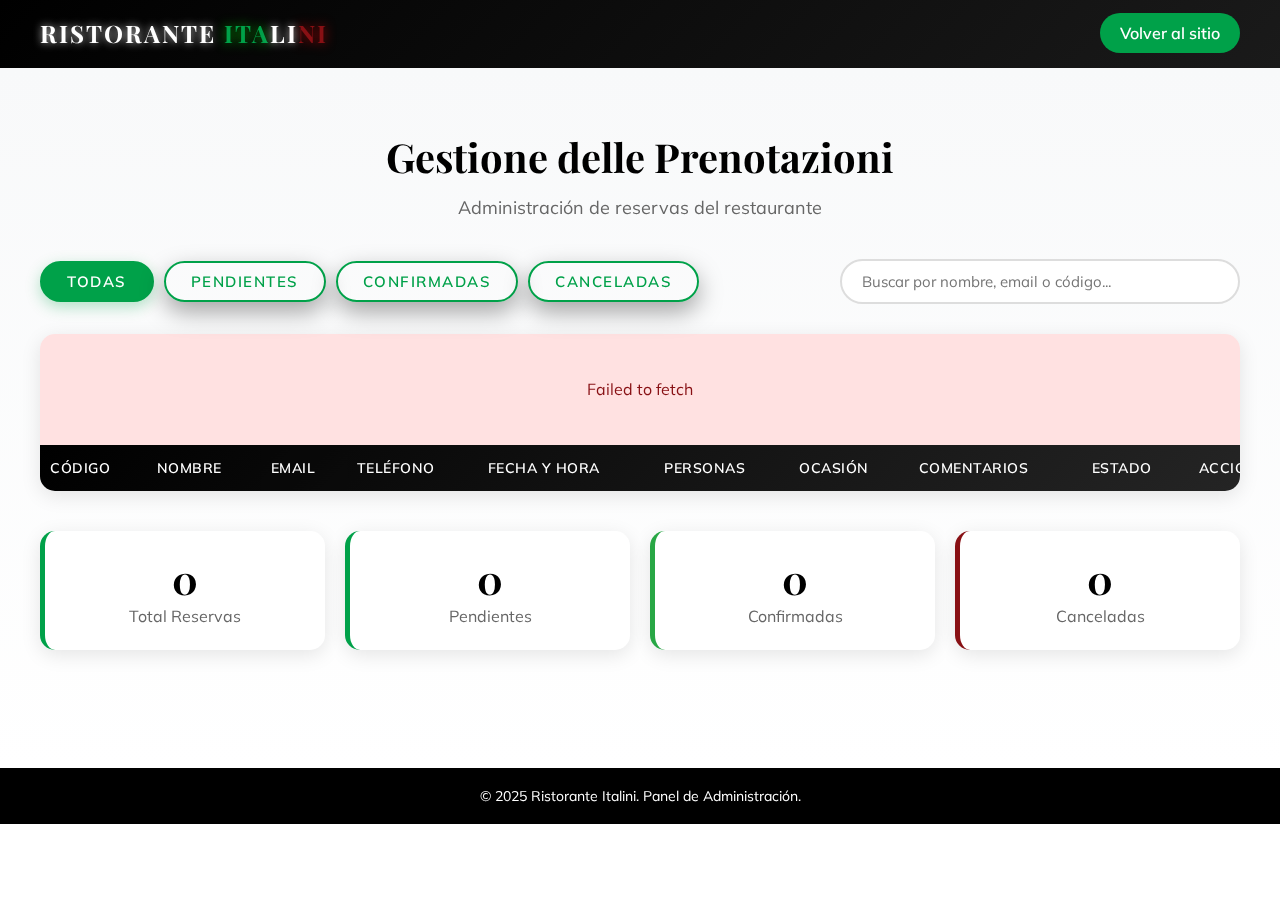
<file: admin-reservas.html>
<!DOCTYPE html>
<html lang="es">

<head>
  <meta charset="utf-8" />
  <meta name="viewport" content="width=device-width, initial-scale=1.0" />
  <meta http-equiv="X-UA-Compatible" content="ie=edge" />
  <title>Administración de Reservas - Ristorante Italini</title>

  <link rel="preconnect" href="https://fonts.googleapis.com" />
  <link rel="preconnect" href="https://fonts.gstatic.com" crossorigin />
  <link
    href="https://fonts.googleapis.com/css2?family=Playfair+Display:wght@600;700&family=Mulish:wght@300;400;600&display=swap"
    rel="stylesheet" />
  <link href="https://fonts.googleapis.com/css2?family=Cinzel:wght@400;700&display=swap" rel="stylesheet">

  <link rel="stylesheet" href="css/normalize.css" />
  <link rel="stylesheet" href="css/styles.css" />
  <link rel="stylesheet" href="css/admin-reservas.css" />
  <script src="js/config.js"></script>
</head>

<body>
  <header class="admin-header">
    <div class="contenedor">
      <div class="admin-nav">
        <div class="logo">
          <h2>
            Ristorante <span class="verde">Ita</span><span>li</span><span class="rojo">ni</span>
          </h2>
        </div>
        <nav class="admin-links">
          <a href="index.html">Volver al sitio</a>
        </nav>
      </div>
    </div>
  </header>

  <main class="admin-main">
    <div class="contenedor">
      <div class="admin-titulo">
        <h1>Gestione delle Prenotazioni</h1>
        <p class="subtitulo">Administración de reservas del restaurante</p>
      </div>

      <div class="filtros-reservas">
        <div class="filtro-grupo">
          <button class="btn btn-filtro activo" data-filtro="todas">Todas</button>
          <button class="btn btn-filtro" data-filtro="pendiente">Pendientes</button>
          <button class="btn btn-filtro" data-filtro="confirmada">Confirmadas</button>
          <button class="btn btn-filtro" data-filtro="cancelada">Canceladas</button>
        </div>
        <div class="busqueda-reservas">
          <input type="text" id="buscarReserva" placeholder="Buscar por nombre, email o código...">
        </div>
      </div>

      <div class="tabla-container">
        <div id="mensajeLoading" class="mensaje-loading">
          <p>Cargando reservas...</p>
        </div>

        <div id="mensajeError" class="mensaje-error ocultar">
          <p></p>
        </div>

        <table class="tabla-reservas" id="tablaReservas">
          <thead>
            <tr>
              <th>Código</th>
              <th>Nombre</th>
              <th>Email</th>
              <th>Teléfono</th>
              <th>Fecha y Hora</th>
              <th>Personas</th>
              <th>Ocasión</th>
              <th>Comentarios</th>
              <th>Estado</th>
              <th>Acciones</th>
              <th>Eliminar</th>
            </tr>
          </thead>
          <tbody id="cuerpoTabla">
            <!-- Contenido dinámico -->
          </tbody>
        </table>

        <div id="mensajeVacio" class="mensaje-vacio ocultar">
          <p>No hay reservas para mostrar</p>
        </div>
      </div>

      <div class="estadisticas-resumen">
        <div class="stat-card">
          <span class="stat-numero" id="totalReservas">0</span>
          <span class="stat-label">Total Reservas</span>
        </div>
        <div class="stat-card verde">
          <span class="stat-numero" id="totalPendientes">0</span>
          <span class="stat-label">Pendientes</span>
        </div>
        <div class="stat-card confirmada">
          <span class="stat-numero" id="totalConfirmadas">0</span>
          <span class="stat-label">Confirmadas</span>
        </div>
        <div class="stat-card cancelada">
          <span class="stat-numero" id="totalCanceladas">0</span>
          <span class="stat-label">Canceladas</span>
        </div>
      </div>
    </div>
  </main>

  <footer class="admin-footer">
    <div class="contenedor">
      <p>&copy; 2025 Ristorante Italini. Panel de Administración.</p>
    </div>
  </footer>

  <!-- Modal para ver comentarios completos -->
  <div id="modalComentarios" class="modal ocultar">
    <div class="modal-contenido">
      <span class="btn-cerrar-modal" onclick="cerrarModalComentarios()">&times;</span>
      <h3>Comentarios de la Reserva</h3>
      <p id="textoComentarios"></p>
    </div>
  </div>

  <!-- Modal para editar reserva -->
  <div id="modalEditar" class="modal ocultar">
    <div class="modal-contenido-grande">
      <span class="btn-cerrar-modal" onclick="cerrarModalEditar()">&times;</span>
      <h3>Editar Reserva</h3>
      <form id="formEditar" class="form-editar">
        <input type="hidden" id="edit-id" name="id">

        <div class="campo-readonly">
      <label for="edit-codigo">Código de Reserva</label>
      <input type="text" id="edit-codigo" readonly placeholder="Código generado" title="Código de reserva generado automáticamente">
      </div>

        <div class="campo">
          <label for="edit-nombre">Nombre Completo *</label>
          <input type="text" id="edit-nombre" name="nombre" required>
        </div>

        <div class="campo">
          <label for="edit-email">Email *</label>
          <input type="email" id="edit-email" name="email" required>
        </div>

        <div class="campo">
          <label for="edit-telefono">Teléfono *</label>
          <input type="tel" id="edit-telefono" name="telefono" required>
        </div>

        <div class="campo-grupo">
          <div class="campo">
            <label for="edit-fecha">Fecha *</label>
            <input type="date" id="edit-fecha" name="fecha" required>
          </div>
          <div class="campo">
            <label for="edit-hora">Hora *</label>
            <input type="time" id="edit-hora" name="hora" required>
          </div>
        </div>

        <div class="campo-grupo">
          <div class="campo">
            <label for="edit-personas">Personas *</label>
            <input type="number" id="edit-personas" name="personas" min="1" max="20" required>
          </div>
          <div class="campo">
            <label for="edit-ocasion">Ocasión</label>
            <select id="edit-ocasion" name="ocasion">
              <option value="">Seleccionar</option>
              <option value="casual">Casual</option>
              <option value="cumpleaños">Cumpleaños</option>
              <option value="aniversario">Aniversario</option>
              <option value="negocios">Negocios</option>
              <option value="otro">Otro</option>
            </select>
          </div>
        </div>

        <div class="campo">
          <label for="edit-comentarios">Comentarios Especiales</label>
          <textarea id="edit-comentarios" name="comentarios" rows="4"></textarea>
        </div>

        <div class="botones-modal">
          <button type="button" class="btn btn-cancelar-modal" onclick="cerrarModalEditar()">Cancelar</button>
          <button type="submit" class="btn btn-guardar-modal">Guardar Cambios</button>
        </div>
      </form>
    </div>
  </div>

  <script src="js/admin-reservas.js"></script>
</body>

</html>
</file>
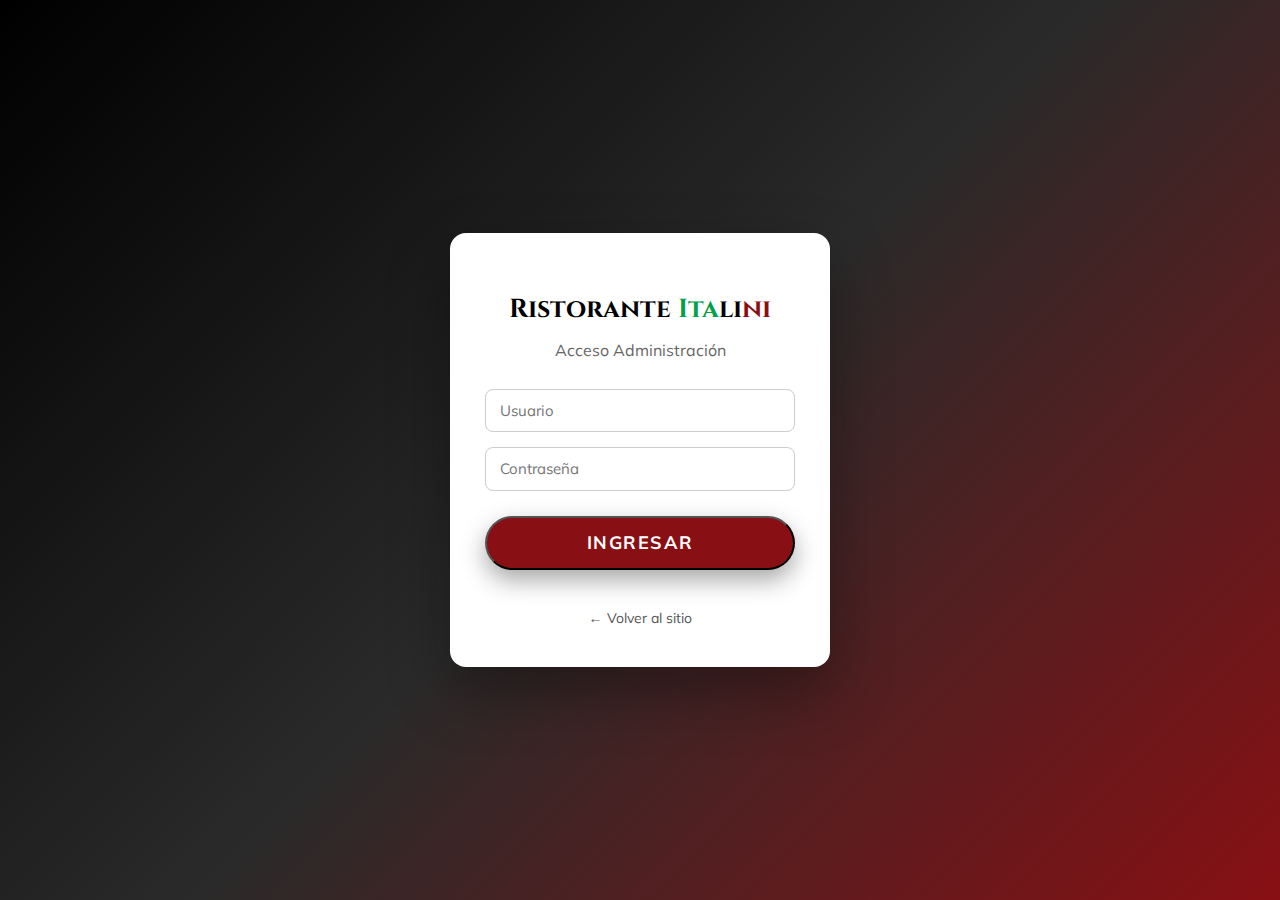
<file: login.html>
<!DOCTYPE html>
<html lang="es">

<head>
    <meta charset="UTF-8">
    <title>Login Administración | Ristorante Italini</title>
    <meta name="viewport" content="width=device-width, initial-scale=1.0">

    <!-- Fuentes -->
    <link rel="preconnect" href="https://fonts.googleapis.com">
    <link rel="preconnect" href="https://fonts.gstatic.com" crossorigin>
    <link href="https://fonts.googleapis.com/css2?family=Playfair+Display:wght@600;700&family=Mulish:wght@300;400;600&display=swap" rel="stylesheet">
    <link href="https://fonts.googleapis.com/css2?family=Cinzel:wght@400;700&display=swap" rel="stylesheet">

    <!-- CSS -->
    <link rel="stylesheet" href="css/normalize.css">
    <link rel="stylesheet" href="css/styles.css">
    <link rel="stylesheet" href="css/login.css">
    <script src="js/config.js"></script>
</head>

<body class="login-body">

    <div class="login-container">
        <div class="login-card">

            <h2 class="login-logo">
                Ristorante <span class="verde">Ita</span><span>li</span><span class="rojo">ni</span>
            </h2>

            <p class="login-subtitulo">Acceso Administración</p>

            <div id="mensajeError" class="login-error ocultar">
                <p></p>
            </div>

            <form id="formLogin" class="login-form">

                <input type="text" name="usuario" id="usuario" placeholder="Usuario" required>
                <input type="password" name="password" id="password" placeholder="Contraseña" required>

                <button type="submit" class="btn btn-rojo btn-full">
                    Ingresar
                </button>
            </form>

            <a href="index.html" class="login-volver">← Volver al sitio</a>

        </div>
    </div>

    <script src="js/login.js"></script>
</body>

</html>
</file>
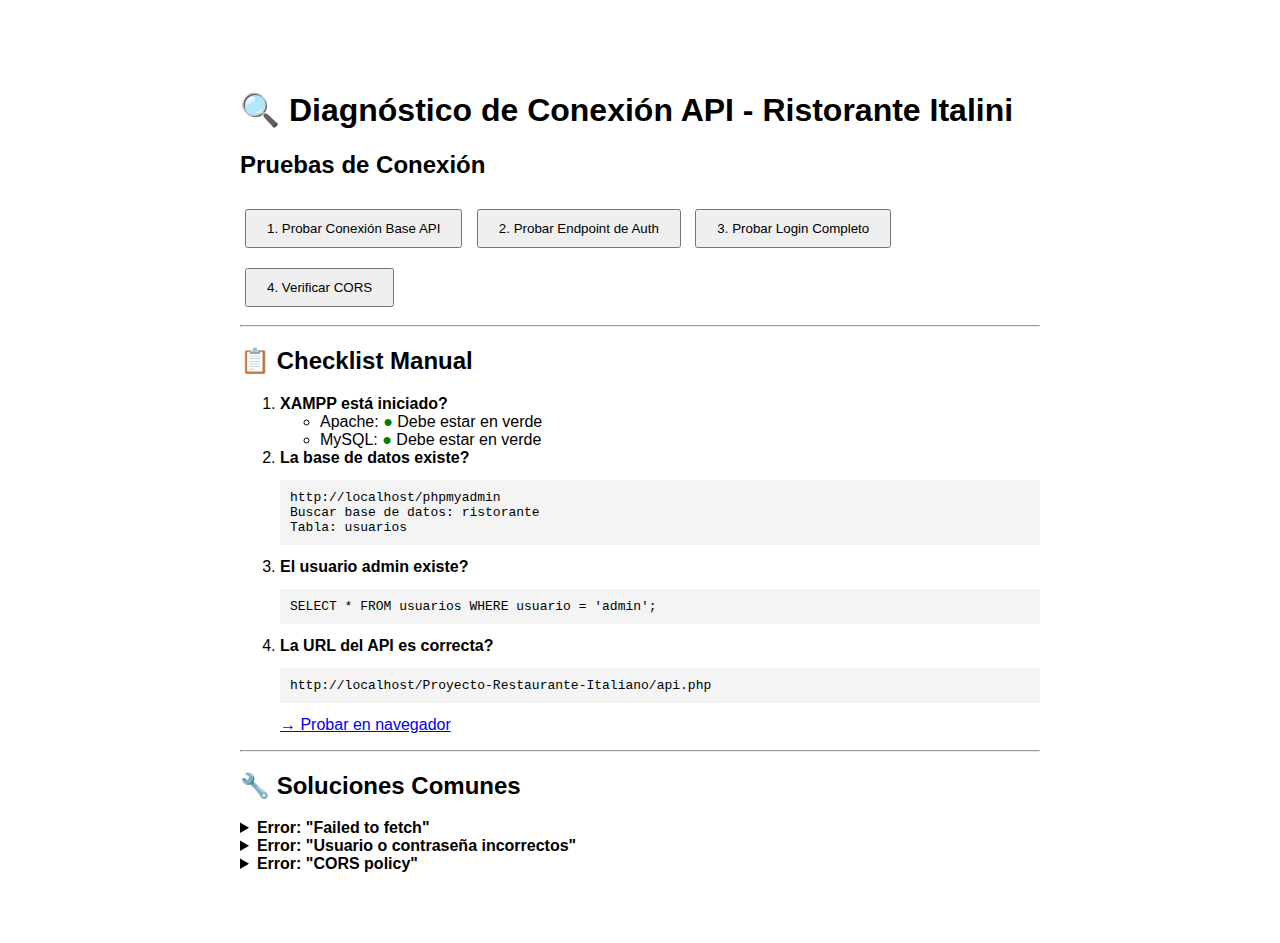
<file: test-conexion.html>
<!DOCTYPE html>
<html lang="es">
<head>
    <meta charset="UTF-8">
    <title>Test de Conexión API</title>
    <style>
        body {
            font-family: Arial, sans-serif;
            max-width: 800px;
            margin: 50px auto;
            padding: 20px;
        }
        .test {
            margin: 20px 0;
            padding: 15px;
            border: 2px solid #ddd;
            border-radius: 5px;
        }
        .success { background-color: #d4edda; border-color: #28a745; }
        .error { background-color: #f8d7da; border-color: #dc3545; }
        .info { background-color: #d1ecf1; border-color: #17a2b8; }
        button {
            padding: 10px 20px;
            margin: 10px 5px;
            cursor: pointer;
        }
        pre {
            background-color: #f4f4f4;
            padding: 10px;
            overflow-x: auto;
        }
    </style>
</head>
<body>
    <h1>🔍 Diagnóstico de Conexión API - Ristorante Italini</h1>
    
    <div id="resultados"></div>

    <h2>Pruebas de Conexión</h2>
    
    <button onclick="testAPIBase()">1. Probar Conexión Base API</button>
    <button onclick="testAuthEndpoint()">2. Probar Endpoint de Auth</button>
    <button onclick="testLogin()">3. Probar Login Completo</button>
    <button onclick="testCORS()">4. Verificar CORS</button>

    <script>
        const resultados = document.getElementById('resultados');

        // URL configurada (misma que en config.js)
        const API_URL = 'http://localhost/Proyecto-Restaurante-Italiano/api.php';

        function addResultado(titulo, contenido, tipo = 'info') {
            const div = document.createElement('div');
            div.className = `test ${tipo}`;
            div.innerHTML = `<h3>${titulo}</h3><div>${contenido}</div>`;
            resultados.insertBefore(div, resultados.firstChild);
        }

        async function testAPIBase() {
            addResultado('⏳ Probando...', 'Conectando a la API base...', 'info');
            
            try {
                const response = await fetch(API_URL);
                const data = await response.json();
                
                addResultado(
                    '✅ Test 1: Conexión Base API',
                    `<strong>Status:</strong> ${response.status}<br>
                     <strong>Success:</strong> ${data.success}<br>
                     <strong>Message:</strong> ${data.message}<br>
                     <pre>${JSON.stringify(data, null, 2)}</pre>`,
                    'success'
                );
            } catch (error) {
                addResultado(
                    '❌ Test 1: Error en Conexión Base',
                    `<strong>Error:</strong> ${error.message}<br>
                     <strong>Tipo:</strong> ${error.name}<br>
                     <strong>Posibles causas:</strong>
                     <ul>
                         <li>XAMPP no está iniciado (Apache y MySQL)</li>
                         <li>La URL no es correcta: <code>${API_URL}</code></li>
                         <li>El archivo api.php no existe en esa ruta</li>
                         <li>Problemas de CORS</li>
                     </ul>`,
                    'error'
                );
            }
        }

        async function testAuthEndpoint() {
            addResultado('⏳ Probando...', 'Verificando endpoint de autenticación...', 'info');
            
            const url = API_URL + '?controller=auth&action=autenticar';
            
            try {
                // Intentar GET primero (debería dar error de método)
                const response = await fetch(url);
                const data = await response.json();
                
                addResultado(
                    '⚠️ Test 2: Endpoint de Auth (GET)',
                    `<strong>URL:</strong> ${url}<br>
                     <strong>Status:</strong> ${response.status}<br>
                     <strong>Response:</strong><br>
                     <pre>${JSON.stringify(data, null, 2)}</pre>
                     <em>Nota: Debe responder (aunque con error porque falta POST)</em>`,
                    data.success === false ? 'success' : 'error'
                );
            } catch (error) {
                addResultado(
                    '❌ Test 2: Error en Endpoint de Auth',
                    `<strong>Error:</strong> ${error.message}<br>
                     <strong>URL probada:</strong> ${url}`,
                    'error'
                );
            }
        }

        async function testLogin() {
            addResultado('⏳ Probando...', 'Intentando login con credenciales...', 'info');
            
            const url = API_URL + '?controller=auth&action=autenticar';
            
            try {
                const formData = new FormData();
                formData.append('usuario', 'admin');
                formData.append('password', 'admin123');

                const response = await fetch(url, {
                    method: 'POST',
                    body: formData,
                    credentials: 'include'
                });

                const data = await response.json();
                
                if (data.success) {
                    addResultado(
                        '✅ Test 3: Login Exitoso',
                        `<strong>Usuario:</strong> ${data.usuario}<br>
                         <strong>Rol:</strong> ${data.rol}<br>
                         <strong>Message:</strong> ${data.message}<br>
                         <pre>${JSON.stringify(data, null, 2)}</pre>
                         <em>✓ Las credenciales funcionan correctamente</em>`,
                        'success'
                    );
                } else {
                    addResultado(
                        '❌ Test 3: Login Fallido',
                        `<strong>Error:</strong> ${data.message}<br>
                         <strong>Posibles causas:</strong>
                         <ul>
                             <li>Usuario 'admin' no existe en la BD</li>
                             <li>La contraseña es incorrecta</li>
                             <li>El campo 'estado' no es 1</li>
                             <li>Problema en la tabla usuarios</li>
                         </ul>
                         <strong>SQL a verificar:</strong>
                         <pre>SELECT * FROM usuarios WHERE usuario = 'admin' AND estado = 1;</pre>`,
                        'error'
                    );
                }
            } catch (error) {
                addResultado(
                    '❌ Test 3: Error en Login',
                    `<strong>Error:</strong> ${error.message}<br>
                     <strong>Stack:</strong> ${error.stack}`,
                    'error'
                );
            }
        }

        async function testCORS() {
            addResultado('⏳ Probando...', 'Verificando configuración CORS...', 'info');
            
            try {
                const response = await fetch(API_URL);
                
                const corsHeaders = {
                    'Access-Control-Allow-Origin': response.headers.get('Access-Control-Allow-Origin'),
                    'Access-Control-Allow-Methods': response.headers.get('Access-Control-Allow-Methods'),
                    'Access-Control-Allow-Headers': response.headers.get('Access-Control-Allow-Headers'),
                    'Content-Type': response.headers.get('Content-Type')
                };
                
                const corsOK = corsHeaders['Access-Control-Allow-Origin'] !== null;
                
                addResultado(
                    corsOK ? '✅ Test 4: CORS Configurado' : '❌ Test 4: CORS NO Configurado',
                    `<strong>Headers CORS:</strong><br>
                     <pre>${JSON.stringify(corsHeaders, null, 2)}</pre>
                     ${corsOK ? '<em>✓ CORS está habilitado correctamente</em>' : '<em>✗ CORS no está configurado. Verifica .htaccess o api.php</em>'}`,
                    corsOK ? 'success' : 'error'
                );
            } catch (error) {
                addResultado(
                    '❌ Test 4: Error al Verificar CORS',
                    `<strong>Error:</strong> ${error.message}`,
                    'error'
                );
            }
        }
    </script>

    <hr>
    <h2>📋 Checklist Manual</h2>
    <ol>
        <li>
            <strong>XAMPP está iniciado?</strong>
            <ul>
                <li>Apache: <span style="color: green;">●</span> Debe estar en verde</li>
                <li>MySQL: <span style="color: green;">●</span> Debe estar en verde</li>
            </ul>
        </li>
        <li>
            <strong>La base de datos existe?</strong>
            <pre>http://localhost/phpmyadmin
Buscar base de datos: ristorante
Tabla: usuarios</pre>
        </li>
        <li>
            <strong>El usuario admin existe?</strong>
            <pre>SELECT * FROM usuarios WHERE usuario = 'admin';</pre>
        </li>
        <li>
            <strong>La URL del API es correcta?</strong>
            <pre>http://localhost/Proyecto-Restaurante-Italiano/api.php</pre>
            <a href="http://localhost/Proyecto-Restaurante-Italiano/api.php" target="_blank">→ Probar en navegador</a>
        </li>
    </ol>

    <hr>
    <h2>🔧 Soluciones Comunes</h2>
    <details>
        <summary><strong>Error: "Failed to fetch"</strong></summary>
        <ul>
            <li>XAMPP no está iniciado → Abrir panel de control y Start Apache</li>
            <li>Puerto ocupado → Cambiar puerto en XAMPP config</li>
            <li>Firewall bloqueando → Permitir Apache en firewall</li>
        </ul>
    </details>

    <details>
        <summary><strong>Error: "Usuario o contraseña incorrectos"</strong></summary>
        <ul>
            <li>Verificar en phpMyAdmin que el usuario existe</li>
            <li>Verificar que el campo 'estado' es 1</li>
            <li>Re-ejecutar el INSERT del usuario:
                <pre>INSERT INTO usuarios (usuario, password, rol, estado)
VALUES ('admin', 'admin123', 'administrador', 1);</pre>
            </li>
        </ul>
    </details>

    <details>
        <summary><strong>Error: "CORS policy"</strong></summary>
        <ul>
            <li>Verificar que existe el archivo .htaccess</li>
            <li>Verificar que mod_headers está activo en Apache</li>
            <li>Los headers CORS ya están en api.php</li>
        </ul>
    </details>
</body>
</html>
</file>
<file: css/styles.css>
:root {
  --verde: #00a149;
  --blanco: #fff;
  --rojo: #881014;
  --oscuro: #000;
  --titulos: "Playfair Display", serif;
  --parrafos: "Mulish", sans-serif;
  
  /* Variables de diseño */
  --radius-pill: 999px;
  --radius-card: 15px;
  --transition-base: all 0.3s ease;
  --transition-smooth: all 0.4s ease;
  --shadow-sm: 0 3px 10px rgba(0, 0, 0, 0.08);
  --shadow-md: 0 5px 20px rgba(0, 0, 0, 0.1);
  --shadow-lg: 0 10px 30px rgba(0, 0, 0, 0.1);
  --shadow-verde: 0 5px 15px rgba(0, 161, 73, 0.3);
}


html {
  box-sizing: border-box;
  /* 1rem = 10px */
  font-size: 62.5%;
}

body {
  font-size: 1.6rem;
  overflow-x: hidden;
}

*,
*::after,
*::before {
  box-sizing: inherit;
}

/*globales*/
.contenedor {
  max-width: 120rem;
  margin: 0 auto;
  width: 95%;
}

h1,
h2 {
  font-family: var(--titulos);
}

h3,
p,
a {
  font-family: var(--parrafos);
}

img {
  max-width: 100%;
}

.verde {
  color: var(--verde);
}
.rojo {
  color: var(--rojo);
}
.ocultar {
  display: none;
}
.btn-cerrar {
  font-size: 3rem;
  font-weight: bold;
  color: var(--blanco);
  position: absolute;
  top: 0;
  right: 50px;
  user-select: none;
}

@keyframes desplazamiento {
  0% {
    transform: translate(100%);
  }
  100% {
    transform: translateX(0);
  }
}

.btn {
  text-decoration: none;
  color: var(--blanco);
  font-size: 1.8rem;
  text-transform: uppercase;
  padding: 1.2rem 3.6rem;
  border-radius: var(--radius-pill);
  transition: var(--transition-base);
  letter-spacing: 0.15rem;
  font-weight: 600;
  display: inline-flex;
  align-items: center;
  justify-content: center;
  box-shadow: 0 10px 25px rgba(0, 0, 0, 0.35);
}


.bordes {
  border: 2px solid var(--blanco);
  background: rgba(0, 0, 0, 0.3);
}

.bordes:hover {
  color: var(--blanco);
  background: linear-gradient(135deg, var(--rojo));
  border-color: transparent;
  transform: translateY(-2px) scale(1.02);
}

.btn-rojo {
  background-color: var(--rojo);
  font-weight: bold;
  display: inline-block;
  margin-top: 2rem;
  margin-bottom: 2rem;
}

.filtro {
  position: absolute;
  top: 0;
  left: 0;
  bottom: 0;
  right: 0;
  background-color: rgba(0, 0, 0, 0.5);
  z-index: 4;
}

.btn-cerrar:hover {
  cursor: pointer;
}

.contenedor-navegacion {
  position: fixed;
  top: 0;
  left: 0;
  right: 0;
  background: rgba(0, 0, 0, 0.7);
  backdrop-filter: blur(10px);
  z-index: 10;
  border-bottom: 1px solid rgba(255, 255, 255, 0.08);
}

.btn-verde {
  background-color: var(--verde);
  border: none;
  display: inline-block;
  margin-bottom: 2rem;
  font-family: var(--parrafos);
}

/*encabezado*/
.contenido-navegacion {
  display: flex;
  align-items: center;
  justify-content: space-between;
  padding: 1rem 0;
}

.encabezado {
  margin-top: 6rem; /* baja un poco el header por el nav fijo */
}


.logo h2,
.navegacion a {
  color: var(--blanco);
}

.logo h2 {
  display: inline-block;
  font-family: var(--titulos);
  font-size: 2.8rem;
  letter-spacing: 0.2rem;
  text-transform: uppercase;
  color: var(--blanco);
  animation: wave 2.5s ease-in-out infinite;
}

@keyframes wave {
  0%   { transform: translateY(0); }
  50%  { transform: translateY(-3px); }
  100% { transform: translateY(0); }
}

/* Brillo blanco */
.logo h2 {
  text-shadow: 0 0 8px rgba(255, 255, 255, 0.8);
}

/* Brillo verde */
.logo h2 .verde {
  color: var(--verde);
  text-shadow: 0 0 12px rgba(0, 255, 0, 0.7);
  animation: glowGreen 2.5s infinite alternate;
}

@keyframes glowGreen {
  from { text-shadow: 0 0 6px rgba(0, 255, 0, 0.4); }
  to   { text-shadow: 0 0 14px rgba(0, 255, 0, 1); }
}

/* Brillo rojo */
.logo h2 .rojo {
  color: var(--rojo);
  text-shadow: 0 0 12px rgba(255, 0, 0, 0.7);
  animation: glowRed 2.5s infinite alternate;
}

@keyframes glowRed {
  from { text-shadow: 0 0 6px rgba(255, 0, 0, 0.4); }
  to   { text-shadow: 0 0 14px rgba(255, 0, 0, 1); }
}


.navegacion a {
  color: var(--blanco);
  text-decoration: none;
  font-weight: 700;
  font-size: 2rem;
  padding: 1.2rem 0;
  display: block;
  text-align: left;
  transition: color 0.3s ease-in-out, transform 0.2s ease;
}

.navegacion a {
  font-family: 'Cinzel', serif;
}
/* NAV ITALIANO */
/* .navegacion a:nth-child(1) { color: #00a149; }   
.navegacion a:nth-child(2) { color: #ffffff; }   
.navegacion a:nth-child(3) { color: #cc0000; }  
.navegacion a:nth-child(4) { color: #00a149; }   
.navegacion a:nth-child(5) { color: #ffffff; }   
 */

.navegacion a {
  text-shadow: 0 0 8px rgba(255,255,255,0.2);
  transition: text-shadow 0.3s ease, transform 0.3s ease;
}
/* Verde brillante */
.navegacion a:nth-child(1),
.navegacion a:nth-child(4) {
  text-shadow: 0 0 12px rgba(0,255,0,0.5);
}

/* Blanco brillante */
.navegacion a:nth-child(2),
.navegacion a:nth-child(5) {
  text-shadow: 0 0 12px rgba(255,255,255,0.6);
}

/* Rojo brillante */
.navegacion a:nth-child(3) {
  text-shadow: 0 0 12px rgba(255,0,0,0.6);
}
.navegacion a:hover {
  transform: translateY(-3px);
  text-shadow: 0 0 20px rgba(255,255,255,1);
  color: var(--blanco);
}

.navegacion {
  position: absolute;
  top: 0;
  right: 0;
  bottom: 0;
  height: 100vh;
  width: 40rem;
  padding: 6.5rem 4rem;
  background-color: var(--oscuro);
  animation: desplazamiento 0.5s ease-in-out;
}

.icono-menu {
  display: block;
}

.icono-menu:hover {
  cursor: pointer;
}

.icono-menu span {
  background-color: var(--blanco);
  display: block;
  width: 3.2rem;
  height: 0.4rem;
  margin-bottom: 0.5rem;
  border-radius: var(--radius-pill);
}

/*Video*/
.contenido-header {
  position: relative;
}

.contenido-header::before {
  content: "";
  position: absolute;
  top: 0;
  left: 0;
  right: 0;
  bottom: 0;
  background-color: rgba(0, 0, 0, 0.5);
}

.texto-encabezado {
  position: absolute;
  z-index: 2;
  width: 100%;
  height: 80%;
  display: flex;
  flex-direction: column;
  justify-content: center;
  align-items: center;
}

.texto-encabezado h2.titulo-hero {
  font-family: var(--titulos);
  font-size: 4rem;
  text-transform: uppercase;
  text-align: center;
  letter-spacing: 0.3rem;
  padding-bottom: 1rem;
  background: linear-gradient(90deg, var(--verde), var(--blanco), var(--rojo));
  -webkit-background-clip: text;
  background-clip: text;
  color: white;                      /* texto toma el degradado */
  text-shadow: 0 0 8px rgba(0, 0, 0, 0.8); /* sombra para que resalte */
  position: relative;
}

/* Línea verde debajo (como en tu captura) */
.titulo-hero::after {
  content: "";
  position: absolute;
  left: 50%;
  transform: translateX(-50%);
  bottom: -0.8rem;
  width: 60%;
  height: 3px;
  background-color: var(--verde);
}

/* Cada letra animada suavemente */
.titulo-hero span {
  display: inline-block;
  animation: waveLetter 2.8s ease-in-out infinite;
}

/* Ola MUY suave y poco brillo para que no se vea borroso */
@keyframes waveLetter {
  0%, 100% {
    transform: translateY(0);
    text-shadow: 0 0 3px rgba(255, 255, 255, 0.25);
  }
  50% {
    transform: translateY(-4px);  /* menos salto */
    text-shadow: 0 0 6px rgba(255, 255, 255, 0.6);
  }
}



/* Retrasos para que la ola pase letra por letra */
.titulo-hero span:nth-child(1)  { animation-delay: 0s; }
.titulo-hero span:nth-child(2)  { animation-delay: 0.08s; }
.titulo-hero span:nth-child(3)  { animation-delay: 0.16s; }
.titulo-hero span:nth-child(4)  { animation-delay: 0.24s; }
.titulo-hero span:nth-child(5)  { animation-delay: 0.32s; }
.titulo-hero span:nth-child(6)  { animation-delay: 0.40s; }
.titulo-hero span:nth-child(7)  { animation-delay: 0.48s; }
.titulo-hero span:nth-child(8)  { animation-delay: 0.56s; }
.titulo-hero span:nth-child(9)  { animation-delay: 0.64s; }
.titulo-hero span:nth-child(10) { animation-delay: 0.72s; }
.titulo-hero span:nth-child(11) { animation-delay: 0.80s; }
.titulo-hero span:nth-child(12) { animation-delay: 0.88s; }
.titulo-hero span:nth-child(13) { animation-delay: 0.96s; }


video {
  width: 100%;
  height: 100%;
}

/*Sobre nosotros*/
.contenedor-nosotros {
  padding-top: 5rem;
}

.texto-nosotros,
.imagenes-nosotros {
  flex: 0 0 calc(50% - 1rem);
}
.texto-nosotros .bienvenido {
  font-size: 3rem;
  color: var(--verde);
  text-align: center;
}

.texto-nosotros h1 {
  font-size: 5rem;
}

.texto-nosotros p {
  font-size: 2rem;
  text-align: center;
}

.imagenes-nosotros {
  display: flex;
  justify-content: space-between;
}

.imagenes-nosotros img {
  border-radius: 10px;
}

.imagen1,
.imagenes2 {
  flex: 0 0 calc(50% - 1rem);
}

.imagenes2 {
  margin-bottom: 1rem;
}

.menu {
  padding-top: 4rem;
}

/* platillos */
.texto-platillos {
  text-align: center;
  font-size: 5rem;
  margin-bottom: 2rem;
}

/* Contenedor filtros (hamburguesa + caja de botones) */
.filtro-categorias {
  display: flex;
  flex-direction: column;
  align-items: center;
  margin: 2rem 0 3rem;
}

/* Botón hamburguesa de filtros (se ve igual en PC y móvil) */
.filtro-toggle {
  background-color: var(--verde);
  color: var(--blanco);
  border: 2px solid var(--verde);
  border-radius: var(--radius-pill);
  padding: 1.2rem 3rem;
  font-size: 1.6rem;
  font-family: var(--parrafos);
  cursor: pointer;
  display: flex;
  align-items: center;
  justify-content: center;
  gap: 0.8rem;
  transition: var(--transition-base);
  box-shadow: var(--shadow-verde);
  text-transform: uppercase;
  font-weight: 600;
}

.filtro-toggle::before {
  content: "≡";
  font-size: 1.8rem;
}

.filtro-toggle:hover {
  transform: translateY(-3px);
  box-shadow: 0 10px 22px rgba(0, 161, 73, 0.4);
  background-color: var(--rojo);
  border-color: var(--rojo);
  color: var(--blanco);
}
/* Caja de botones de categorías */
.botones-platillos {
  display: flex;
  flex-wrap: wrap;
  justify-content: center;
  gap: 1.5rem;
  padding: 1.5rem 1rem;
  background-color: #f5f5f5;
  border-radius: var(--radius-pill);
  box-shadow: 0 8px 25px rgba(0, 0, 0, 0.12);
}
.botones-platillos.ocultar {
  display: none;
}
/* Botones individuales (TODOS, ENSALADAS, etc.) */
.botones-platillos button {
  flex: 0 0 auto;
  padding: 1rem 3rem;
  font-size: 1.4rem;
  cursor: pointer;
  transition: var(--transition-base);
  border: 2px solid var(--verde);
  background-color: var(--verde);
  color: var(--blanco);
  border-radius: var(--radius-pill);
}

/* Hover */
.botones-platillos button:hover {
  transform: translateY(-3px);
  box-shadow: var(--shadow-verde);
  color: var(--blanco);
}

.botones-platillos button.activo {
  background-color: var(--rojo);
  border-color: var(--rojo);
  transform: scale(1.05);
  color: var(--blanco);
}

/* GRID de cartas (contenedor) */
.platillos {
  display: grid;
  grid-template-columns: 1fr;  /* móvil: 1 por fila */
  gap: 3rem;
  margin-bottom: 5rem;
}

@media (min-width: 768px) {
  .btn {
    font-size: 2.2rem;
  }
  
  .bordes {
    border: 4px solid var(--blanco);
  }
  
  .texto-encabezado h2.titulo-hero {
    font-size: 6rem;
  }
  
  .contenedor-nosotros {
    display: flex;
    justify-content: space-between;
  }
  
  .texto-nosotros .bienvenido,
  .texto-nosotros h1,
  .texto-nosotros p {
    text-align: left;
  }
  
  .navegacion {
    position: static;
    height: auto;
    width: auto;
    padding: 0;
    background-color: transparent;
    display: flex;
    align-items: center;
    gap: 0.5rem;
    animation: none;
  }
  
  .navegacion a {
    font-size: 1.6rem;
    padding: 0.8rem 1.8rem;
    border-radius: var(--radius-pill);
    border: 1px solid transparent;
    text-align: center;
  }
  
  .navegacion a:hover {
    background: linear-gradient(135deg, var(--verde));
    color: var(--blanco);
    border-color: transparent;
    transform: translateY(-1px);
  }
  
  .icono-menu {
    display: none;
  }

  .platillos {
    grid-template-columns: repeat(2, 1fr);
  }
  .contenido-reservas {
    grid-template-columns: 1fr 1.2fr;
  }
  .campo-grupo {
    grid-template-columns: 1fr 1fr;
  }
  .contenido-footer {
    grid-template-columns: 2fr 1fr 1fr;
  }
}

@media (min-width: 1024px) {
  .platillos {
    grid-template-columns: repeat(3, 1fr); /* pc: 3 por fila */
  }
}

.platillo {
  background-color: #fff;
  border-radius: var(--radius-card);
  overflow: hidden;
  box-shadow: var(--shadow-md);
  transition: var(--transition-smooth);
  cursor: pointer;
}

.platillo:hover {
  transform: translateY(-10px);
  box-shadow: 0 15px 35px rgba(0, 0, 0, 0.2);
}

.platillo img {
  width: 100%;
  height: 250px;
  object-fit: cover;
  transition: var(--transition-smooth);
}

.platillo:hover img {
  transform: scale(1.1);
}

.platillo h2 {
  font-size: 2.8rem;
  margin: 2rem 2rem 1rem 2rem;
  color: var(--oscuro);
}

.platillo p {
  font-size: 1.6rem;
  color: #666;
  margin: 0 2rem 2rem 2rem;
  line-height: 1.6;
}

.platillo .precio {
  display: flex;
  justify-content: space-between;
  align-items: center;
  padding: 2rem;
  background-color: #f9f9f9;
  border-top: 2px solid #e0e0e0;
}

.platillo .precio p {
  font-size: 2.4rem;
  font-weight: bold;
  color: var(--verde);
  margin: 0;
}

.platillo .precio button {
  background-color: var(--rojo);
  color: var(--blanco);
  border: none;
  padding: 1rem 2.5rem;
  font-size: 1.6rem;
  font-family: var(--parrafos);
  border-radius: 5px;
  cursor: pointer;
  transition: var(--transition-base);
  font-weight: bold;
}

.platillo .precio button:hover {
  background-color: #a01418;
  transform: scale(1.05);
}

.platillo.ocultar {
  display: none;
}

/* Sección de Reservas */
.reservas {
  padding: 6rem 0;
  background: linear-gradient(135deg, #f5f5f5 0%, #e8f5e9 100%);
  margin-top: 5rem;
}

.contenido-reservas {
  display: grid;
  grid-template-columns: 1fr;
  gap: 4rem;
  align-items: start;
}

.info-reservas h2 {
  font-size: 4.5rem;
  color: var(--oscuro);
  margin-bottom: 2rem;
}

.descripcion-reservas {
  font-size: 1.8rem;
  color: #555;
  line-height: 1.8;
  margin-bottom: 3rem;
}

.detalles-contacto {
  display: flex;
  flex-direction: column;
  gap: 2rem;
}

.detalle {
  display: flex;
  align-items: center;
  gap: 1.5rem;
  padding: 1.5rem;
  background-color: var(--blanco);
  border-radius: 10px;
  box-shadow: var(--shadow-sm);
}

.detalle .icono {
  font-size: 3rem;
  min-width: 4rem;
  text-align: center;
}

.detalle h3 {
  font-size: 2rem;
  color: var(--verde);
  margin: 0 0 0.5rem 0;
}

.detalle p {
  font-size: 1.6rem;
  color: #666;
  margin: 0;
}

/* Formulario de Reservas */
.formulario-reservas {
  background-color: var(--blanco);
  padding: 3rem;
  border-radius: var(--radius-card);
  box-shadow: var(--shadow-lg);
}

.formulario-reservas h3 {
  font-size: 3rem;
  color: var(--oscuro);
  margin-bottom: 2.5rem;
  text-align: center;
  font-family: var(--titulos);
}

.campo {
  margin-bottom: 2rem;
}

.campo label {
  display: block;
  font-size: 1.6rem;
  font-weight: 600;
  color: var(--oscuro);
  margin-bottom: 0.8rem;
}

.campo input,
.campo select,
.campo textarea {
  width: 100%;
  padding: 1.2rem;
  font-size: 1.6rem;
  font-family: var(--parrafos);
  border: 2px solid #e0e0e0;
  border-radius: 8px;
  transition: var(--transition-base);
  background-color: #fafafa;
}

.campo input:focus,
.campo select:focus,
.campo textarea:focus {
  outline: none;
  border-color: var(--verde);
  background-color: var(--blanco);
  box-shadow: 0 0 0 3px rgba(0, 161, 73, 0.1);
}

.campo input::placeholder,
.campo textarea::placeholder {
  color: #999;
}

.campo-grupo {
  display: grid;
  grid-template-columns: 1fr;
  gap: 2rem;
}

.btn-full {
  width: 100%;
  margin-top: 1rem;
  font-size: 1.8rem;
  padding: 1.5rem;
  cursor: pointer;
}

.btn-full:hover {
  background-color: #a01418;
  transform: translateY(-2px);
  box-shadow: 0 5px 15px rgba(136, 16, 20, 0.3);
}

/* Footer */
.footer {
  background-color: var(--oscuro);
  color: var(--blanco);
  padding: 4rem 0 2rem 0;
  margin-top: 5rem;
}

.contenido-footer {
  display: grid;
  grid-template-columns: 1fr 1fr 1fr;
  gap: 3rem;
  padding-bottom: 3rem;
  border-bottom: 2px solid #333;
}

.footer-info h2 {
  font-size: 3rem;
  margin-bottom: 1rem;
}

.footer-info p {
  font-size: 1.6rem;
  color: #ccc;
}

.footer-links,
.footer-contacto {
  display: flex;
  flex-direction: column;
}

.footer-links h3,
.footer-contacto h3 {
  font-size: 2rem;
  margin-bottom: 1.5rem;
  color: var(--verde);
}

.footer-links a {
  color: #ccc;
  text-decoration: none;
  font-size: 1.6rem;
  margin-bottom: 1rem;
  transition: var(--transition-base);
}

.footer-links a:hover {
  color: var(--verde);
}

.footer-contacto p {
  font-size: 1.6rem;
  color: #ccc;
  margin-bottom: 1rem;
}

.footer-copyright {
  text-align: center;
  padding-top: 2rem;
}

.footer-copyright p {
  font-size: 1.4rem;
  color: #888;
}


/* =========================
   SECCIÓN DE CHEFS
   ========================= */
.chefs {
  padding: 6rem 0;
  text-align: center;
}

.titulo-chefs {
  font-family: var(--titulos);
  font-size: 4.5rem;
  color: var(--oscuro);
  margin-bottom: 1rem;
  text-transform: uppercase;
  letter-spacing: 0.2rem;
  border-bottom: 4px solid var(--verde);
  padding-bottom: 0.5rem;
  display: inline-block;
  animation: brilloChefs 3s infinite linear;
}

@keyframes brilloChefs {
  0% { text-shadow: 0 0 10px var(--verde); color: var(--verde); }
  33% { text-shadow: 0 0 10px var(--blanco); color: var(--blanco); }
  66% { text-shadow: 0 0 10px var(--rojo); color: var(--rojo); }
  100% { text-shadow: 0 0 10px var(--verde); color: var(--verde); }
}

.descripcion-chefs {
  font-size: 1.8rem;
  max-width: 70rem;
  margin: 1rem auto 4rem auto;
  color: #555;
}

/* GRID DE 5 CARDS */
.contenedor-chefs {
  display: grid;
  grid-template-columns: repeat(auto-fit, minmax(260px, 1fr));
  gap: 3rem;
}

.card-chef {
  background-color: #fff;
  border-radius: 20px;
  overflow: hidden;
  box-shadow: 0 8px 25px rgba(0, 0, 0, 0.15);
  transition: var(--transition-smooth);
  padding-bottom: 2rem;
}

.card-chef:hover {
  transform: translateY(-12px);
  box-shadow: 0 15px 35px rgba(0, 0, 0, 0.25);
}

.card-chef img {
  width: 100%;
  height: 280px;
  object-fit: cover;
}

.card-chef h3 {
  font-family: var(--titulos);
  font-size: 2.6rem;
  margin: 1.5rem 0 0.5rem 0;
  color: var(--oscuro);
}

.card-chef p {
  font-size: 1.6rem;
  color: #666;
  max-width: 28rem;
  margin: 0 auto;
}

/* Scroll con navbar fijo */
#chefs {
  scroll-margin-top: 120px;
}
</file>
<file: css/admin-reservas.css>
/* Estilos para el panel de administración de reservas */

/* Utilidades */
.ocultar {
  display: none !important;
}

/* Header Admin */
.admin-header {
  background: linear-gradient(135deg, var(--oscuro) 0%, #1a1a1a 100%);
  padding: 2rem 0;
  box-shadow: var(--shadow-md);
}

.admin-nav {
  display: flex;
  justify-content: space-between;
  align-items: center;
}

.admin-nav .logo h2 {
  color: var(--blanco);
  font-size: 2.4rem;
  margin: 0;
}

.admin-links a {
  color: var(--blanco);
  text-decoration: none;
  font-size: 1.6rem;
  padding: 1rem 2rem;
  border-radius: var(--radius-pill);
  background-color: var(--verde);
  transition: var(--transition-base);
  font-weight: 600;
}

.admin-links a:hover {
  background-color: #008a3d;
  transform: translateY(-2px);
  box-shadow: var(--shadow-verde);
}

/* Main Content */
.admin-main {
  min-height: calc(100vh - 200px);
  padding: 4rem 0;
  background: linear-gradient(to bottom, #f8f9fa 0%, #ffffff 100%);
}

.admin-titulo {
  text-align: center;
  margin-bottom: 4rem;
}

.admin-titulo h1 {
  font-size: 4rem;
  color: var(--oscuro);
  margin-bottom: 1rem;
  font-family: var(--titulos);
}

.subtitulo {
  font-size: 1.8rem;
  color: #666;
  font-family: var(--parrafos);
}

/* Filtros */
.filtros-reservas {
  display: flex;
  justify-content: space-between;
  align-items: center;
  gap: 2rem;
  margin-bottom: 3rem;
  flex-wrap: wrap;
}

.filtro-grupo {
  display: flex;
  gap: 1rem;
  flex-wrap: wrap;
}

.btn-filtro {
  padding: 1rem 2.5rem;
  border: 2px solid var(--verde);
  background-color: transparent;
  color: var(--verde);
  cursor: pointer;
  font-size: 1.5rem;
  font-family: var(--parrafos);
  font-weight: 600;
  border-radius: var(--radius-pill);
}

.btn-filtro:hover {
  background-color: var(--verde);
  color: var(--blanco);
}

.btn-filtro.activo {
  background-color: var(--verde);
  color: var(--blanco);
  box-shadow: var(--shadow-verde);
}

.busqueda-reservas {
  flex: 1;
  min-width: 300px;
  max-width: 400px;
}

.busqueda-reservas input {
  width: 100%;
  padding: 1.2rem 2rem;
  border: 2px solid #ddd;
  border-radius: var(--radius-pill);
  font-size: 1.5rem;
  font-family: var(--parrafos);
  transition: var(--transition-base);
}

.busqueda-reservas input:focus {
  outline: none;
  border-color: var(--verde);
  box-shadow: 0 0 0 3px rgba(0, 161, 73, 0.1);
}

/* Tabla */
.tabla-container {
  background: var(--blanco);
  border-radius: var(--radius-card);
  box-shadow: var(--shadow-md);

  /* 👇 CAMBIO CLAVE */
  overflow-x: auto;
  overflow-y: hidden;

  margin-bottom: 4rem;
  width: 100%;
}

.tabla-reservas {
  width: 100%;
  min-width: 1400px;            /* 👈 permite que quepan todas las columnas */
  border-collapse: collapse;
  font-family: var(--parrafos);
  table-layout: auto;
}


.tabla-reservas thead {
  background: linear-gradient(135deg, var(--oscuro) 0%, #2a2a2a 100%);
}

.tabla-reservas thead th {
  padding: 1.5rem 1rem;
  text-align: left;
  color: var(--blanco);
  font-size: 1.4rem;
  font-weight: 600;
  text-transform: uppercase;
  letter-spacing: 0.05rem;
}

.tabla-reservas tbody tr {
  border-bottom: 1px solid #eee;
  transition: var(--transition-base);
}

.tabla-reservas tbody tr:hover {
  background-color: #f8f9fa;
}

.tabla-reservas tbody td {
  padding: 1.5rem 1rem;
  font-size: 1.4rem;
  color: #333;
  vertical-align: middle;
}

/* Badge de estado */
.badge-estado {
  display: inline-block;
  padding: 0.6rem 1.5rem;
  border-radius: var(--radius-pill);
  font-size: 1.3rem;
  font-weight: 600;
  text-transform: uppercase;
  letter-spacing: 0.05rem;
}

.badge-pendiente {
  background-color: #fff3cd;
  color: #856404;
  border: 1px solid #ffc107;
}

.badge-confirmada {
  background-color: #d4edda;
  color: #155724;
  border: 1px solid #28a745;
}

.badge-cancelada {
  background-color: #f8d7da;
  color: #721c24;
  border: 1px solid #dc3545;
}

/* Botones de acción */
.acciones-reserva {
  display: flex;
  gap: 0.8rem;
  flex-wrap: wrap;
}

.btn-accion {
  padding: 0.6rem 1.2rem;
  border: none;
  border-radius: 5px;
  font-size: 1.2rem;
  font-family: var(--parrafos);
  cursor: pointer;
  transition: var(--transition-base);
  font-weight: 600;
}

.btn-ver {
  background-color: #17a2b8;
  color: var(--blanco);
}

.btn-ver:hover {
  background-color: #138496;
}

.btn-confirmar {
  background-color: #28a745;
  color: var(--blanco);
}

.btn-confirmar:hover {
  background-color: #218838;
}

.btn-cancelar {
  background-color: #dc3545;
  color: var(--blanco);
}

.btn-cancelar:hover {
  background-color: #c82333;
}

.btn-eliminar {
  background-color: #dc3545;
  color: var(--blanco);
  border: none;
  padding: 0.6rem 1.2rem;
  border-radius: 5px;
  cursor: pointer;
  font-size: 1.4rem;
  font-weight: bold;
  transition: var(--transition-base);
}

.btn-eliminar:hover {
  background-color: #a71d2a;
  transform: scale(1.1);
}

/* Mensajes */
.mensaje-loading,
.mensaje-error,
.mensaje-vacio {
  padding: 3rem;
  text-align: center;
  font-size: 1.6rem;
  color: #666;
}

.mensaje-error {
  color: var(--rojo);
  background-color: #ffe1e1;
}

/* Estadísticas */
.estadisticas-resumen {
  display: grid;
  grid-template-columns: repeat(auto-fit, minmax(200px, 1fr));
  gap: 2rem;
  margin-top: 3rem;
}

.stat-card {
  background-color: var(--blanco);
  padding: 2.5rem;
  border-radius: var(--radius-card);
  box-shadow: var(--shadow-md);
  text-align: center;
  border-left: 5px solid var(--verde);
  transition: var(--transition-base);
}

.stat-card:hover {
  transform: translateY(-5px);
  box-shadow: var(--shadow-lg);
}

.stat-card.confirmada {
  border-left-color: #28a745;
}

.stat-card.cancelada {
  border-left-color: var(--rojo);
}

.stat-numero {
  display: block;
  font-size: 4rem;
  font-weight: bold;
  color: var(--oscuro);
  font-family: var(--titulos);
}

.stat-label {
  display: block;
  font-size: 1.6rem;
  color: #666;
  margin-top: 0.5rem;
  font-family: var(--parrafos);
}

/* Footer Admin */
.admin-footer {
  background-color: var(--oscuro);
  color: var(--blanco);
  text-align: center;
  padding: 2rem 0;
}

.admin-footer p {
  font-size: 1.4rem;
  margin: 0;
}

/* Modal */
.modal {
  display: flex;              /* 👈 CAMBIO CLAVE */
  position: fixed;
  inset: 0;
  background-color: rgba(0, 0, 0, 0.6);
  z-index: 1000;
  align-items: center;
  justify-content: center;
  padding: 2rem;
}

.modal-contenido,
.modal-contenido-grande {
  background-color: var(--blanco);
  border-radius: var(--radius-card);
  padding: 3rem;
  max-width: 500px;
  width: 100%;
  position: relative;
  box-shadow: var(--shadow-lg);
  max-height: 90vh;
  overflow-y: auto;
}

.modal-contenido-grande {
  max-width: 700px;
}

.btn-cerrar-modal {
  position: absolute;
  top: 1rem;
  right: 1.5rem;
  font-size: 3rem;
  color: #666;
  cursor: pointer;
  line-height: 1;
  transition: var(--transition-base);
}

.btn-cerrar-modal:hover {
  color: var(--rojo);
  transform: scale(1.2);
}

.modal-contenido h3,
.modal-contenido-grande h3 {
  font-size: 2.5rem;
  color: var(--oscuro);
  margin-bottom: 2rem;
  font-family: var(--titulos);
}

.modal-contenido p {
  font-size: 1.6rem;
  line-height: 1.8;
  color: #333;
}

/* Form Editar */
.form-editar .campo-readonly input {
  background-color: #f5f5f5;
  color: #666;
  cursor: not-allowed;
}

.form-editar .campo-grupo {
  display: grid;
  grid-template-columns: 1fr 1fr;
  gap: 1.5rem;
}

.botones-modal {
  display: flex;
  gap: 1.5rem;
  justify-content: flex-end;
  margin-top: 2.5rem;
}

.btn-cancelar-modal {
  background-color: #6c757d;
  color: var(--blanco);
  padding: 1rem 2.5rem;
  border: none;
  border-radius: 5px;
  font-size: 1.6rem;
  cursor: pointer;
  transition: var(--transition-base);
}

.btn-cancelar-modal:hover {
  background-color: #5a6268;
}

.btn-guardar-modal {
  background-color: var(--verde);
  color: var(--blanco);
  padding: 1rem 2.5rem;
  border: none;
  border-radius: 5px;
  font-size: 1.6rem;
  cursor: pointer;
  transition: var(--transition-base);
}

.btn-guardar-modal:hover {
  background-color: #008a3d;
}

/* Responsive */
@media (max-width: 768px) {
  .admin-titulo h1 {
    font-size: 3rem;
  }
  
  .filtros-reservas {
    flex-direction: column;
  }
  
  .busqueda-reservas {
    max-width: 100%;
  }
  
  .tabla-container {
    overflow-x: auto;
  }
  
  .tabla-reservas {
    min-width: 1000px;
  }
  
  .form-editar .campo-grupo {
    grid-template-columns: 1fr;
  }
}
</file>
<file: css/login.css>
.login-body {
  min-height: 100vh;
  background: linear-gradient(135deg, var(--oscuro) 0%, #2a2a2a 50%, var(--rojo) 100%);
  display: flex;
  align-items: center;
  justify-content: center;
  font-family: 'Mulish', sans-serif;
}

.login-container {
  width: 100%;
  max-width: 420px;
  padding: 20px;
}

.login-card {
  background: #fff;
  border-radius: 16px;
  padding: 40px 35px;
  box-shadow: 0 25px 60px rgba(0,0,0,.35);
  text-align: center;
}

.login-logo {
  font-family: 'Cinzel', serif;
  font-size: 26px;
  margin-bottom: 10px;
}

.login-subtitulo {
  color: #666;
  margin-bottom: 30px;
}

.login-form .campo {
  text-align: left;
  margin-bottom: 18px;
}

.login-form label {
  font-weight: 600;
  margin-bottom: 5px;
  display: block;
}

.login-form input {
  width: 100%;
  padding: 12px 14px;
  border-radius: 8px;
  border: 1px solid #ccc;
  font-size: 15px;
  margin-bottom: 15px;
  box-sizing: border-box;
}

.login-form input:focus {
  outline: none;
  border-color: #c0392b;
}

.login-error {
  background: #ffe1e1;
  color: #b00000;
  padding: 10px;
  border-radius: 8px;
  margin-bottom: 15px;
  font-size: 14px;
}

.login-error.ocultar {
  display: none;
}

.login-volver {
  display: inline-block;
  margin-top: 20px;
  color: #555;
  text-decoration: none;
  font-size: 14px;
}

.login-volver:hover {
  text-decoration: underline;
}
</file>
